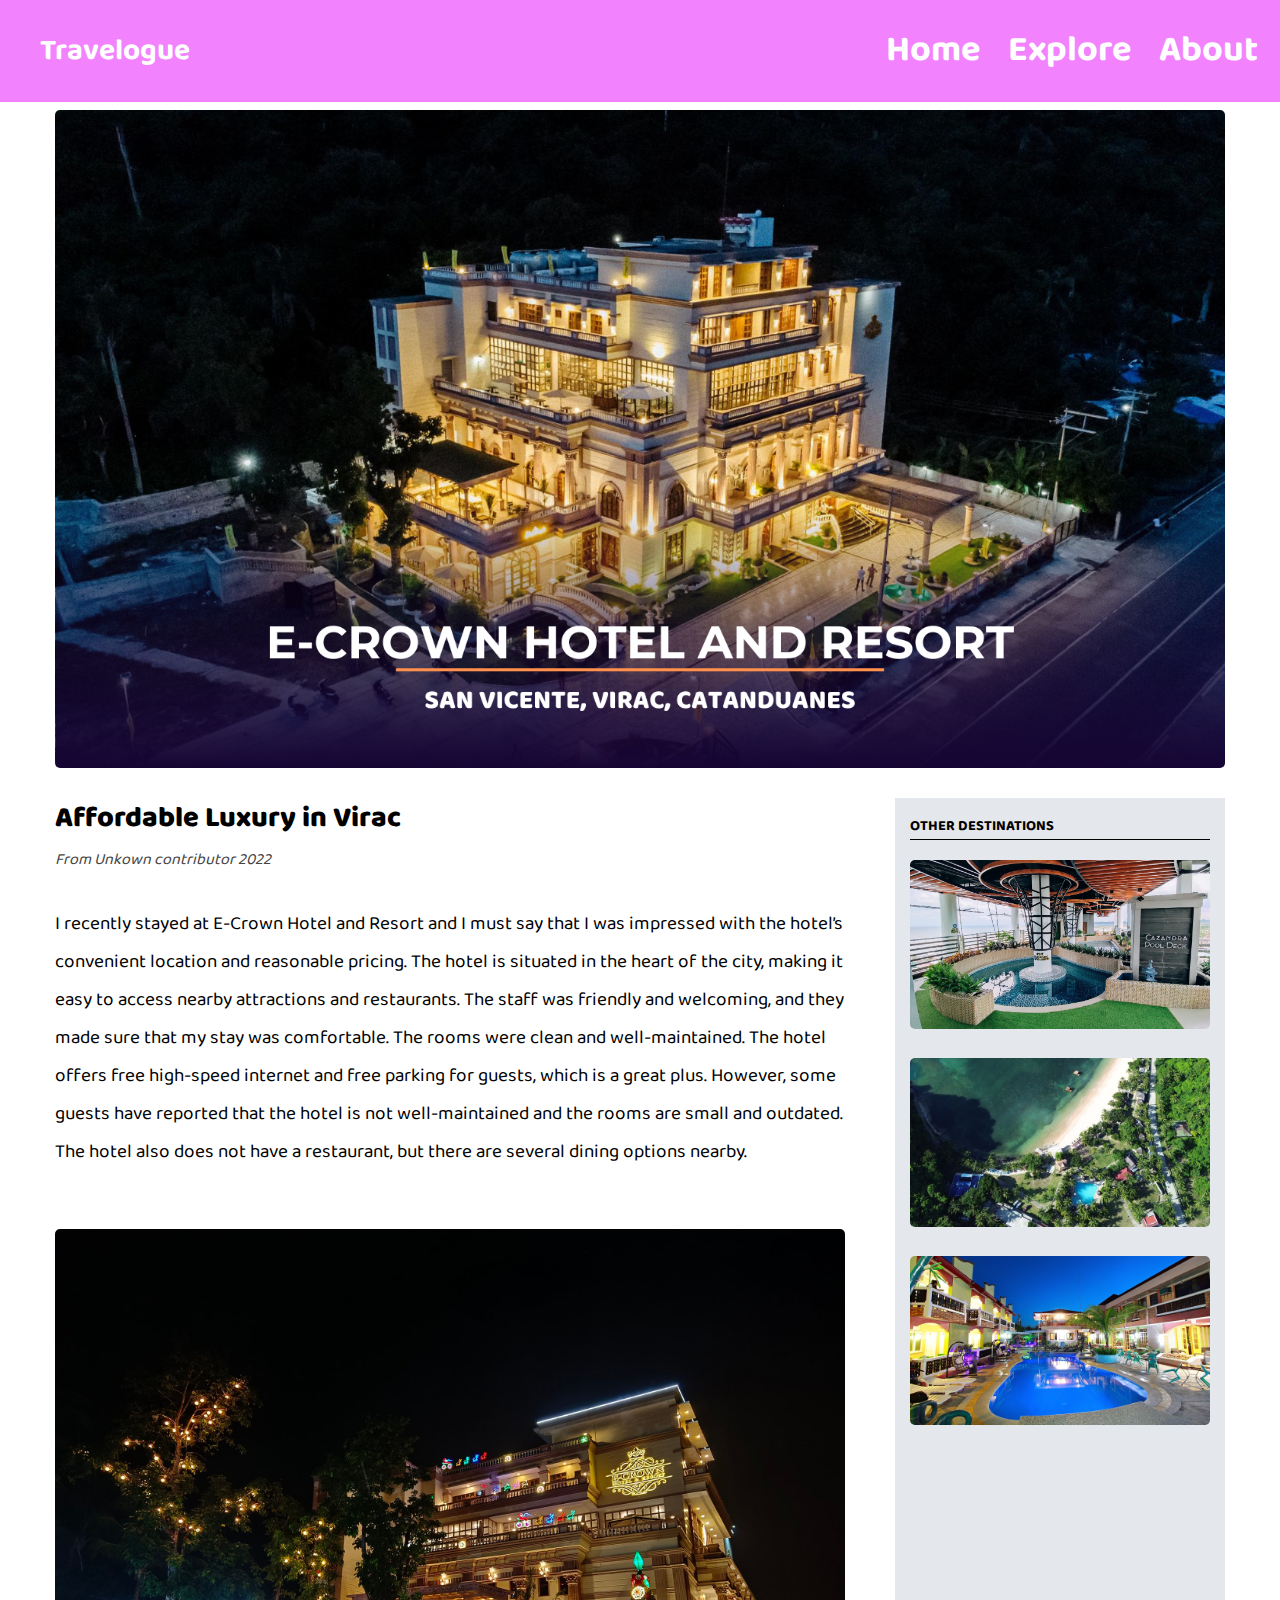
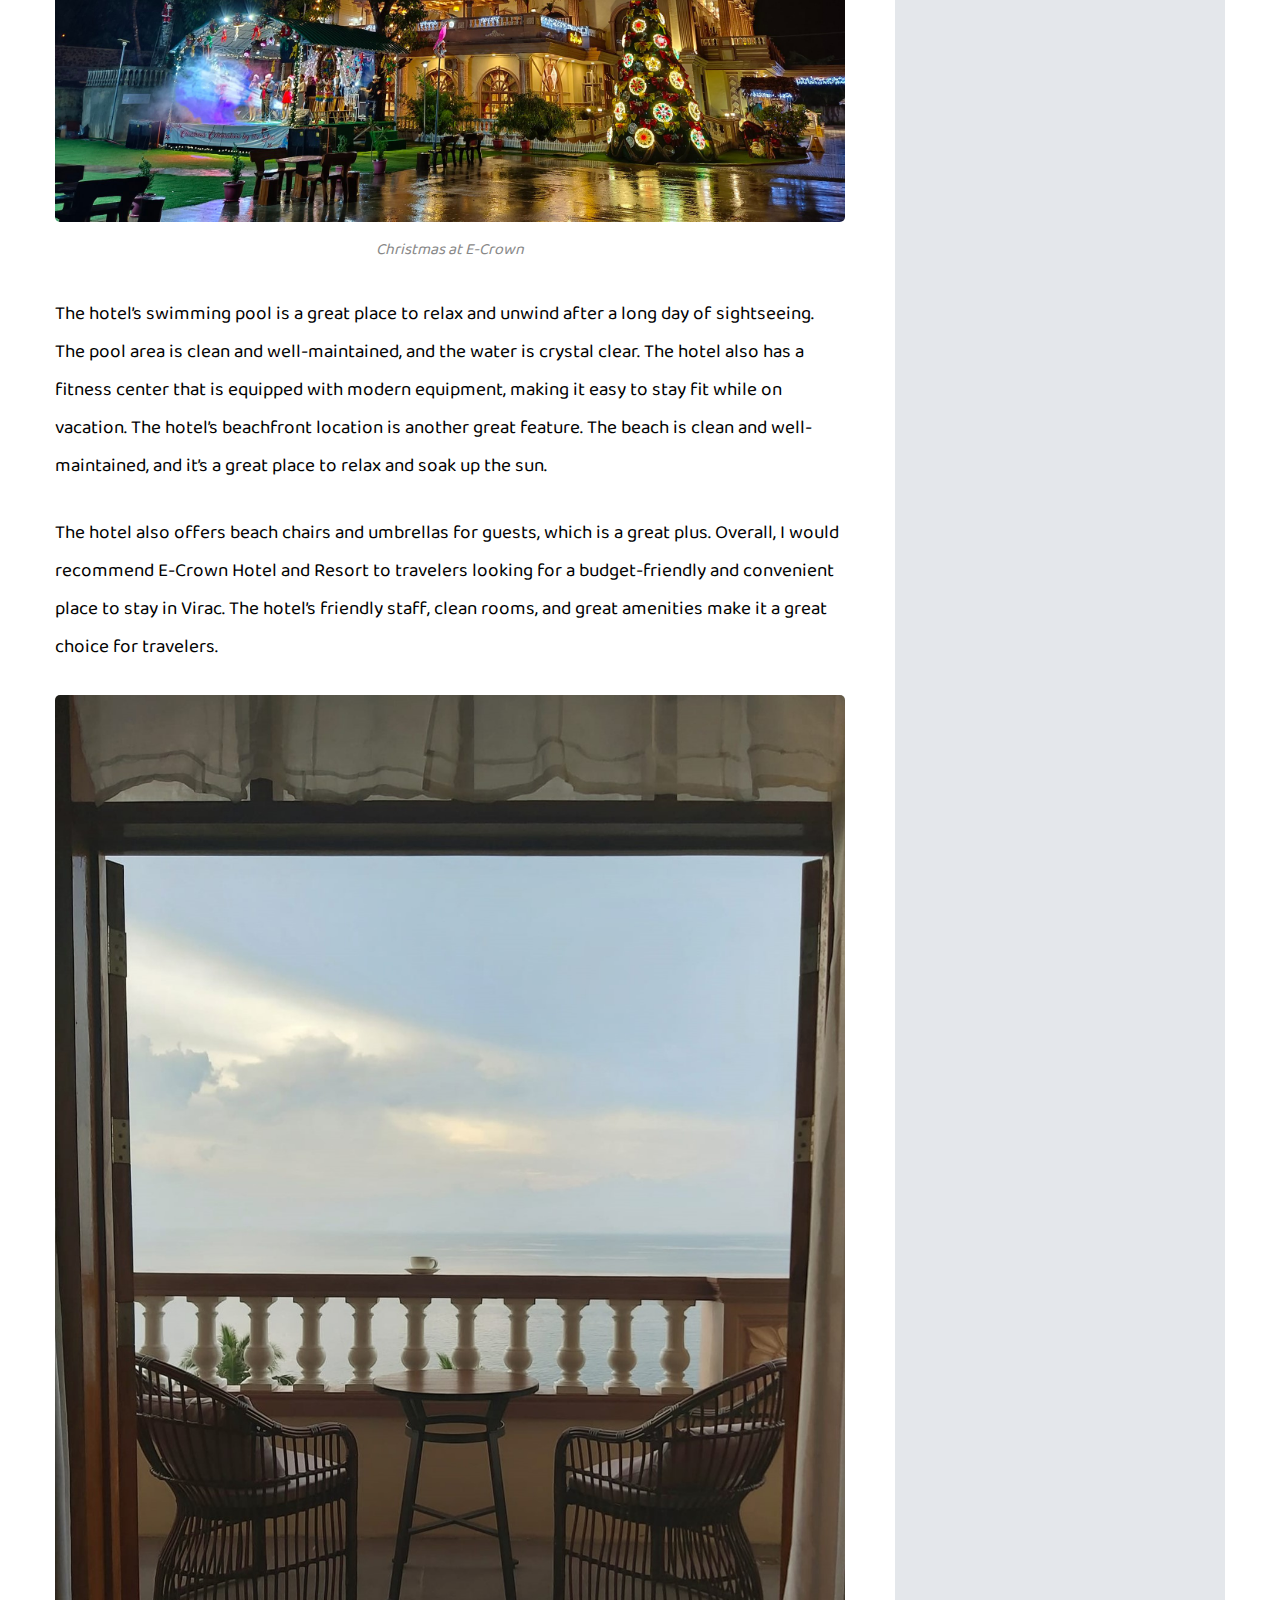
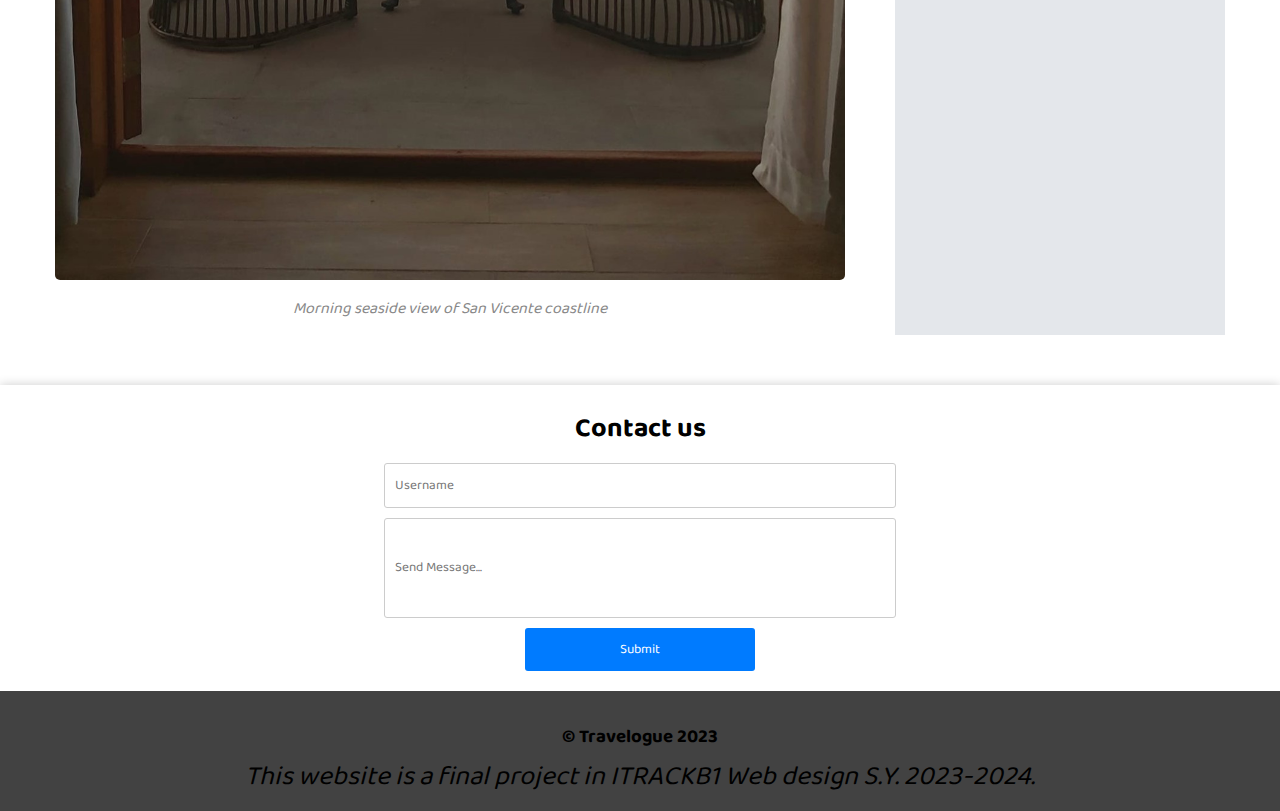
<file: blog/blogECrown.html>
<Doctype html>
    <html>
    <head>
        <meta name="viewport" content="with=device-width, initial-scale=1.0">
        <title>Travelogue</title>
        <link rel="stylesheet" href="blog_style.css"> 
        <link rel="preconnect" href="https://fonts.googleapis.com">
        <link rel="preconnect" href="https://fonts.gstatic.com" crossorigin>
        <link href="https://fonts.googleapis.com/css2?family=Baloo+Paaji+2:wght@400;600;800&display=swap" rel="stylesheet">
        <link rel="stylesheet" href="https://stackpath.bootstrapcdn.com/font-awesome/4.7.0/css/font-awesome.min.css">
</head>
    </head>
    <body>
        <section class="header">
            <nav>
                <a class="logo" href="../index.html#home"><b>Travelogue</b></a>    
                <div class="nav-links" id="navLinks">
                    <i class="fa fa-window-close" onclick="hideMenu()"></i>
                    <ul>
                        <li> <a href="../index.html"><h1>Home</h1></a> </li>
                        <li> <a href="../index.html#explore"><h1>Explore</h1></a> </li>
                        <li> <a href="../index.html#about"><h1>About</h1></a> </li>
                    </ul>
                </div>  
                <i class="fa fa-bars" onclick="showMenu()"></i>
            </nav>
        </section>

        <div class="contain">
            <img src="media/3.png">
        </div>
        
        <div class="container">
            <div class="sub-container" id="text-container">
                <h3><b>Affordable Luxury in Virac</b></h3>
                <i><p id="reference" style="
                    color: #444444; 
                    font-size: 16px" >From Unkown contributor 2022</p></i>
                <br>
                <p>I recently stayed at E-Crown Hotel and Resort and I must say that I was impressed with the hotel’s convenient location and reasonable pricing. The hotel is situated in the heart of the city, making it easy to access nearby attractions and restaurants. 
                    The staff was friendly and welcoming, and they made sure that my stay was comfortable.
                    The rooms were clean and well-maintained. The hotel offers free high-speed internet and free parking for guests, which is a great plus. 
                    However, some guests have reported that the hotel is not well-maintained and the rooms are small and outdated. The hotel also does not have a restaurant, but there are several dining options nearby.</p>
                <br>
                <br><img class="img" src="media/ecrownChristmasBlog.jpg">
                <p class="alt-text">Christmas at E-Crown</p>
                <br>
                <p>The hotel’s swimming pool is a great place to relax and unwind after a long day of sightseeing. 
                    The pool area is clean and well-maintained, and the water is crystal clear. The hotel also has a fitness center that is equipped with modern equipment, making it easy to stay fit while on vacation.
                    The hotel’s beachfront location is another great feature. The beach is clean and well-maintained, and it’s a great place to relax and soak up the sun.</p>
                <br>  
                <p>The hotel also offers beach chairs and umbrellas for guests, which is a great plus.
                    Overall, I would recommend E-Crown Hotel and Resort to travelers looking for a budget-friendly and convenient place to stay in Virac. The hotel’s friendly staff, clean rooms, and great amenities make it a great choice for travelers.</p>
                <br>
                <img class="img" src="media/ecrownMorningViewBlog.jpg">
                <p class="alt-text">Morning seaside view of San Vicente coastline</p>
            </div>
            <div class="sub-container" id="img-container">
                <h4>OTHER DESTINATIONS</h4>
                <div class="suggestions"></div>
                <a href="blogLuckyHotel.html" title= "Lucky Hotel and Restaurant" ><img class="img" src="media/luckyCard.jpg"></a>
                <br>
                <a href="blogTwinRock.html" title= "Twin Rock Beach Resort" ><img class="img" src="media/twinRockCard.jpg"></a>
                <br>
                <a href="blogKemjiResort.html" title= "Kemji Resort and Restaurant" ><img class="img" src="media/kemjiCard.jpg"></a>
              </div>
        </div>
    </section>

    <div class="login-container">
        <h2>Contact us</h2>
        <form class="login-form" action="#" method="post">
        <input type="text" name="username" placeholder="Username" required>
        <input id="message" type="text" name="message" placeholder="Send Message..." required>
        <input type="submit" value="Submit">
        </form>
        </div>
        

    <footer>
        <div class="bottom">
          <br>
          <h3>© Travelogue 2023</h3>
          <p>This website is a final project in ITRACKB1 Web design S.Y. 2023-2024.</p>
          <a href="https://www.facebook.com/alrickjelo.tugano.3" class="link" title= "Alrick Jelo T. Tugano"><i class="ti-facebook"></i></a>
        </div>
      </footer>

        <script>
            var navLinks = document.getElementById("navLinks");
        
            function showMenu(){
                navLinks.style.right = "0";
            }
            function hideMenu(){
                navLinks.style.right = "-200px";
            }
        </script>
    </body>
</html>
</file>
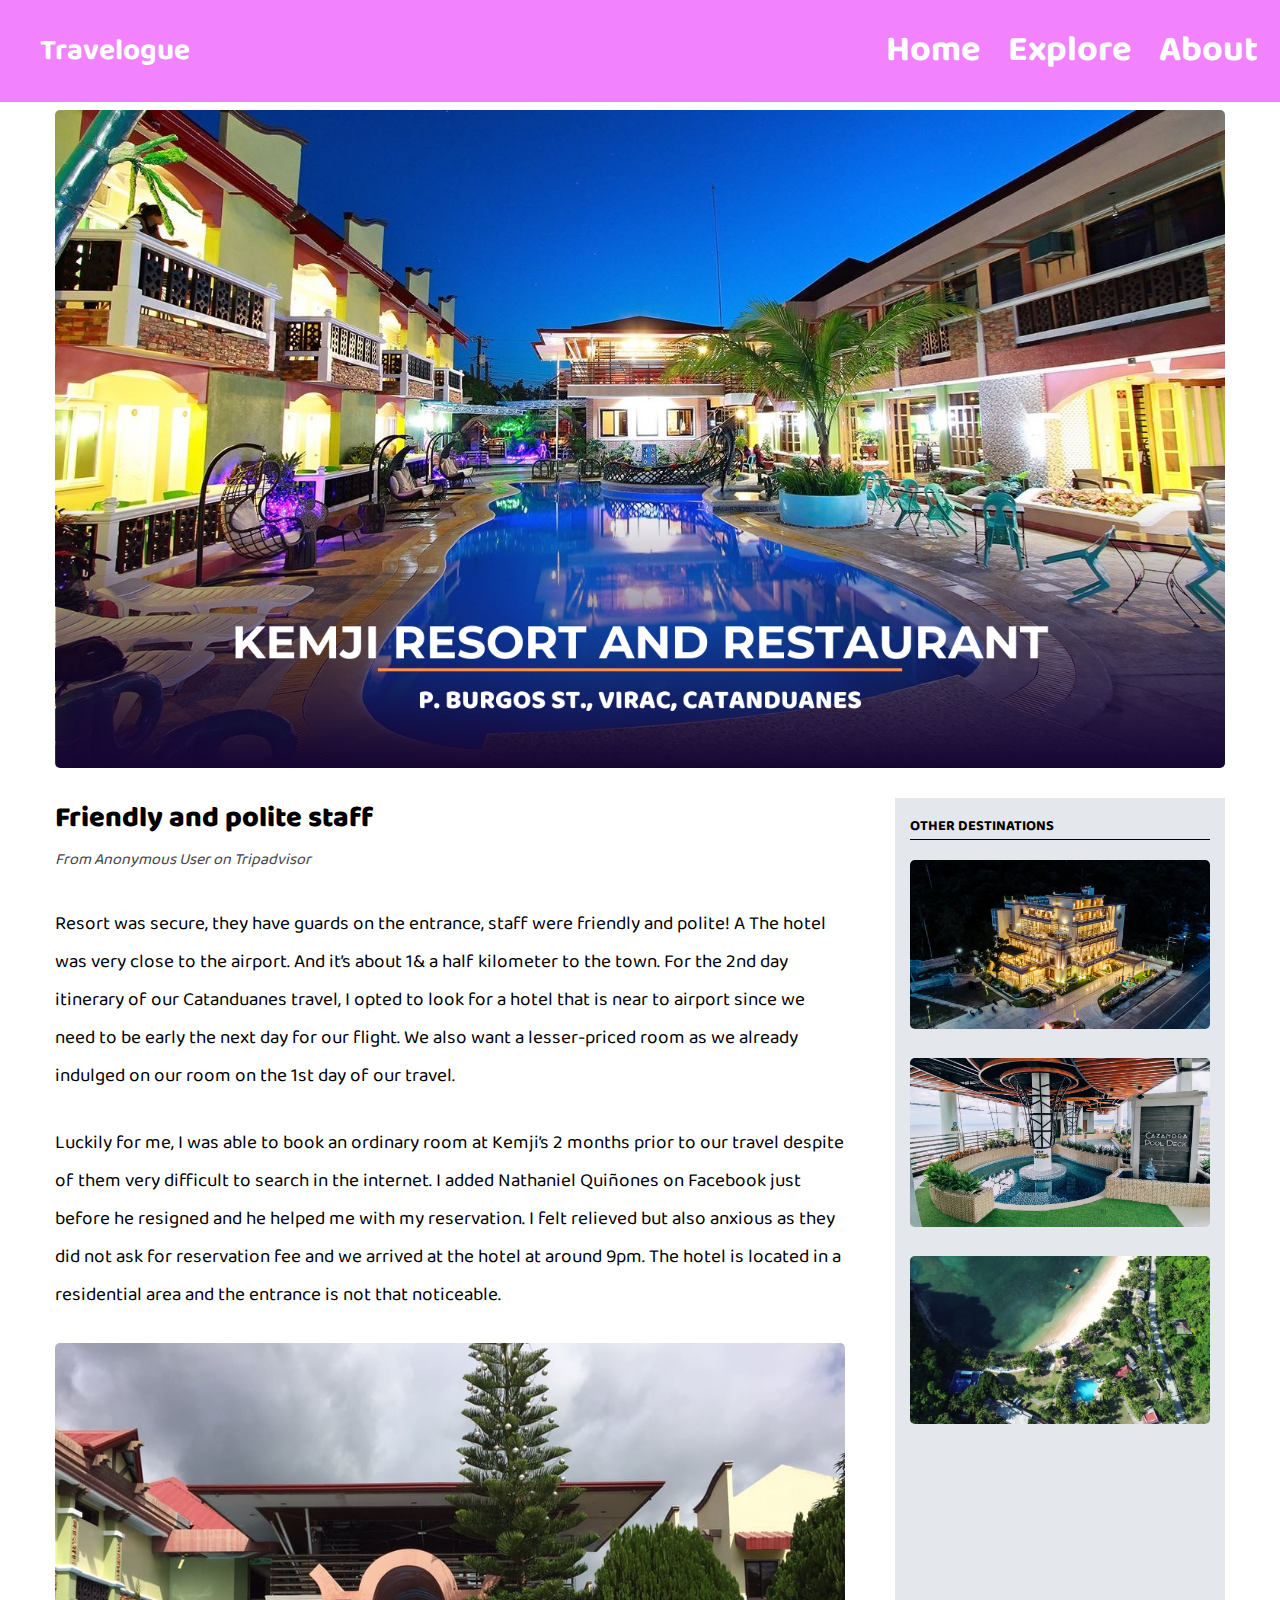
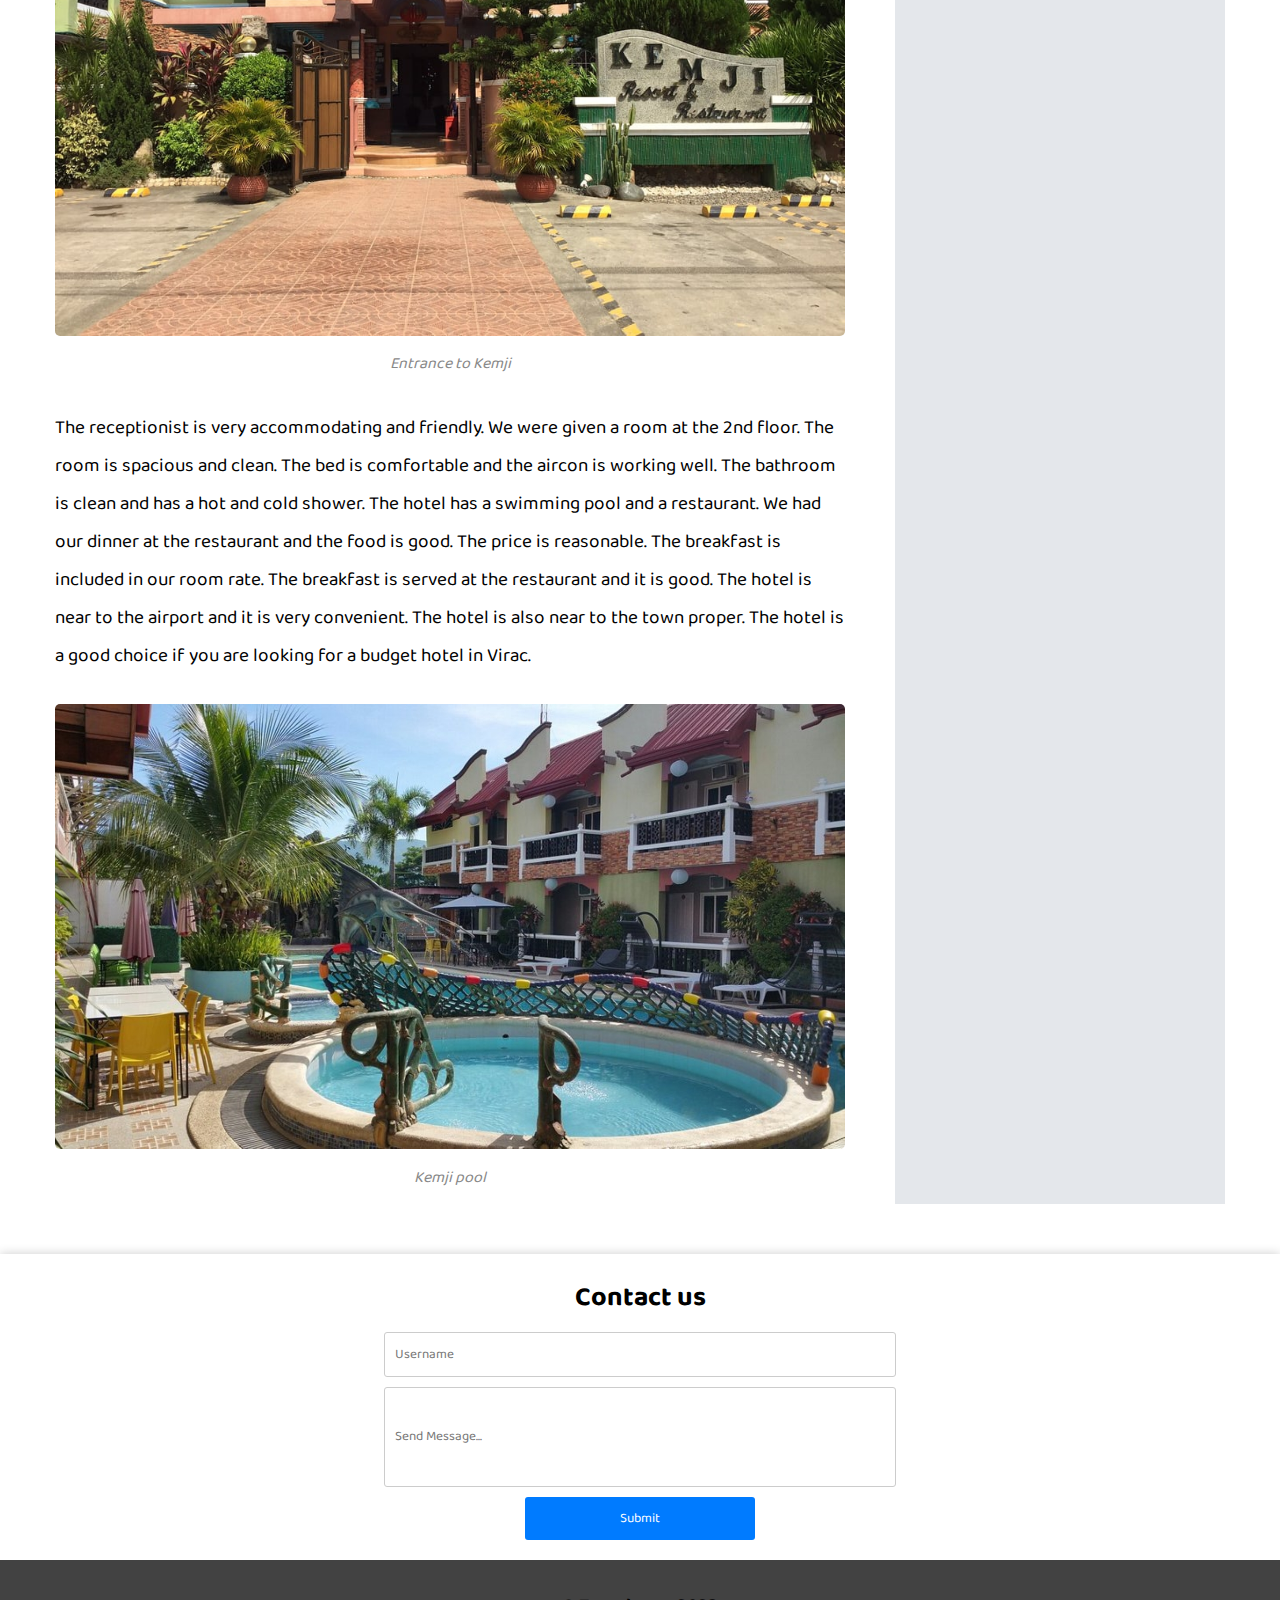
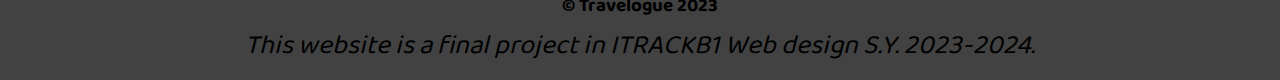
<file: blog/blogKemjiResort.html>
<Doctype html>
    <html>
    <head>
        <meta name="viewport" content="with=device-width, initial-scale=1.0">
        <title>Travelogue</title>
        <link rel="stylesheet" href="blog_style.css"> 
        <link rel="preconnect" href="https://fonts.googleapis.com">
        <link rel="preconnect" href="https://fonts.gstatic.com" crossorigin>
        <link href="https://fonts.googleapis.com/css2?family=Baloo+Paaji+2:wght@400;600;800&display=swap" rel="stylesheet">
        <link rel="stylesheet" href="https://stackpath.bootstrapcdn.com/font-awesome/4.7.0/css/font-awesome.min.css">
</head>
    </head>
    <body>
        <section class="header">
            <nav>
                <a class="logo" href="../index.html#home"><b>Travelogue</b></a>    
                <div class="nav-links" id="navLinks">
                    <i class="fa fa-window-close" onclick="hideMenu()"></i>
                    <ul>
                        <li> <a href="../index.html"><h1>Home</h1></a> </li>
                        <li> <a href="../index.html#explore"><h1>Explore</h1></a> </li>
                        <li> <a href="../index.html#about"><h1>About</h1></a> </li>
                    </ul>
                </div>  
                <i class="fa fa-bars" onclick="showMenu()"></i>
            </nav>
        </section>

        <div class="contain">
            <img src="media/2.png">
        </div>
        
        <div class="container">
            <div class="sub-container" id="text-container">
                <h3><b>Friendly and polite staff</b></h3>
                <i><p id="reference" style="
                    color: #444444; 
                    font-size: 16px" >From Anonymous User on Tripadvisor</p></i>
                <br>
                <p>Resort was secure, they have guards on the entrance, staff were friendly and polite! A
                The hotel was very close to the airport. And it’s about 1& a half kilometer to the town.
                For the 2nd day itinerary of our Catanduanes travel, 
                I opted to look for a hotel that is near to airport since we need to be early the next day for our flight. 
                We also want a lesser-priced room as we already indulged on our room on the 1st day of our travel.</p>
                

                <br><p>Luckily for me, I was able to book an ordinary room at Kemji’s 2 months prior to our travel despite of them very difficult to search in the internet. 
                I added Nathaniel Quiñones on Facebook just before he resigned and he helped me with my reservation. 
                I felt relieved but also anxious as they did not ask for reservation fee and we arrived at the hotel at around 9pm. 
                The hotel is located in a residential area and the entrance is not that noticeable.</p>
                <br><img class="img" src="media/kemjiResortEntranceBlog.jpg">
                <p class="alt-text">Entrance to Kemji</p>
        
                <br><p>The receptionist is very accommodating and friendly. We were given a room at the 2nd floor. The room is spacious and clean. 
                The bed is comfortable and the aircon is working well. The bathroom is clean and has a hot and cold shower. 
                The hotel has a swimming pool and a restaurant. We had our dinner at the restaurant and the food is good. The price is reasonable. 
                The breakfast is included in our room rate. The breakfast is served at the restaurant and it is good. The hotel is near to the airport and it is very convenient. 
                The hotel is also near to the town proper. The hotel is a good choice if you are looking for a budget hotel in Virac.</p>
                <br>
                <img class="img" src="media\kemjiPoolBlog.jpg">
                <p class="alt-text">Kemji pool</p>
            </div>
            <div class="sub-container" id="img-container">
                <h4>OTHER DESTINATIONS</h4>
                <div class="suggestions"></div>
                <a href="blogECrown.html" title= "E-Crown Hotel and Resort" ><img class="img" src="media/ecrownCard.jpg"></a>
                <br>
                <a href="blogLuckyHotel.html" title= "Lucky Hotel and Restaurant" ><img class="img" src="media/luckyCard.jpg"></a>
                <br>
                <a href="blogTwinRock.html" title= "Twin Rock Beach Resort" ><img class="img" src="media/twinRockCard.jpg"></a>
                <br>
              </div>
        </div>
    </section>

    <div class="login-container">
        <h2>Contact us</h2>
        <form class="login-form" action="#" method="post">
        <input type="text" name="username" placeholder="Username" required>
        <input id="message" type="text" name="message" placeholder="Send Message..." required>
        <input type="submit" value="Submit">
        </form>
        </div>
        

    <footer>
        <div class="bottom">
          <br>
          <h3>© Travelogue 2023</h3>
          <p>This website is a final project in ITRACKB1 Web design S.Y. 2023-2024.</p>
        </div>
      </footer>

        <script>
            var navLinks = document.getElementById("navLinks");
        
            function showMenu(){
                navLinks.style.right = "0";
            }
            function hideMenu(){
                navLinks.style.right = "-200px";
            }
        </script>
    </body>
</html>
</file>
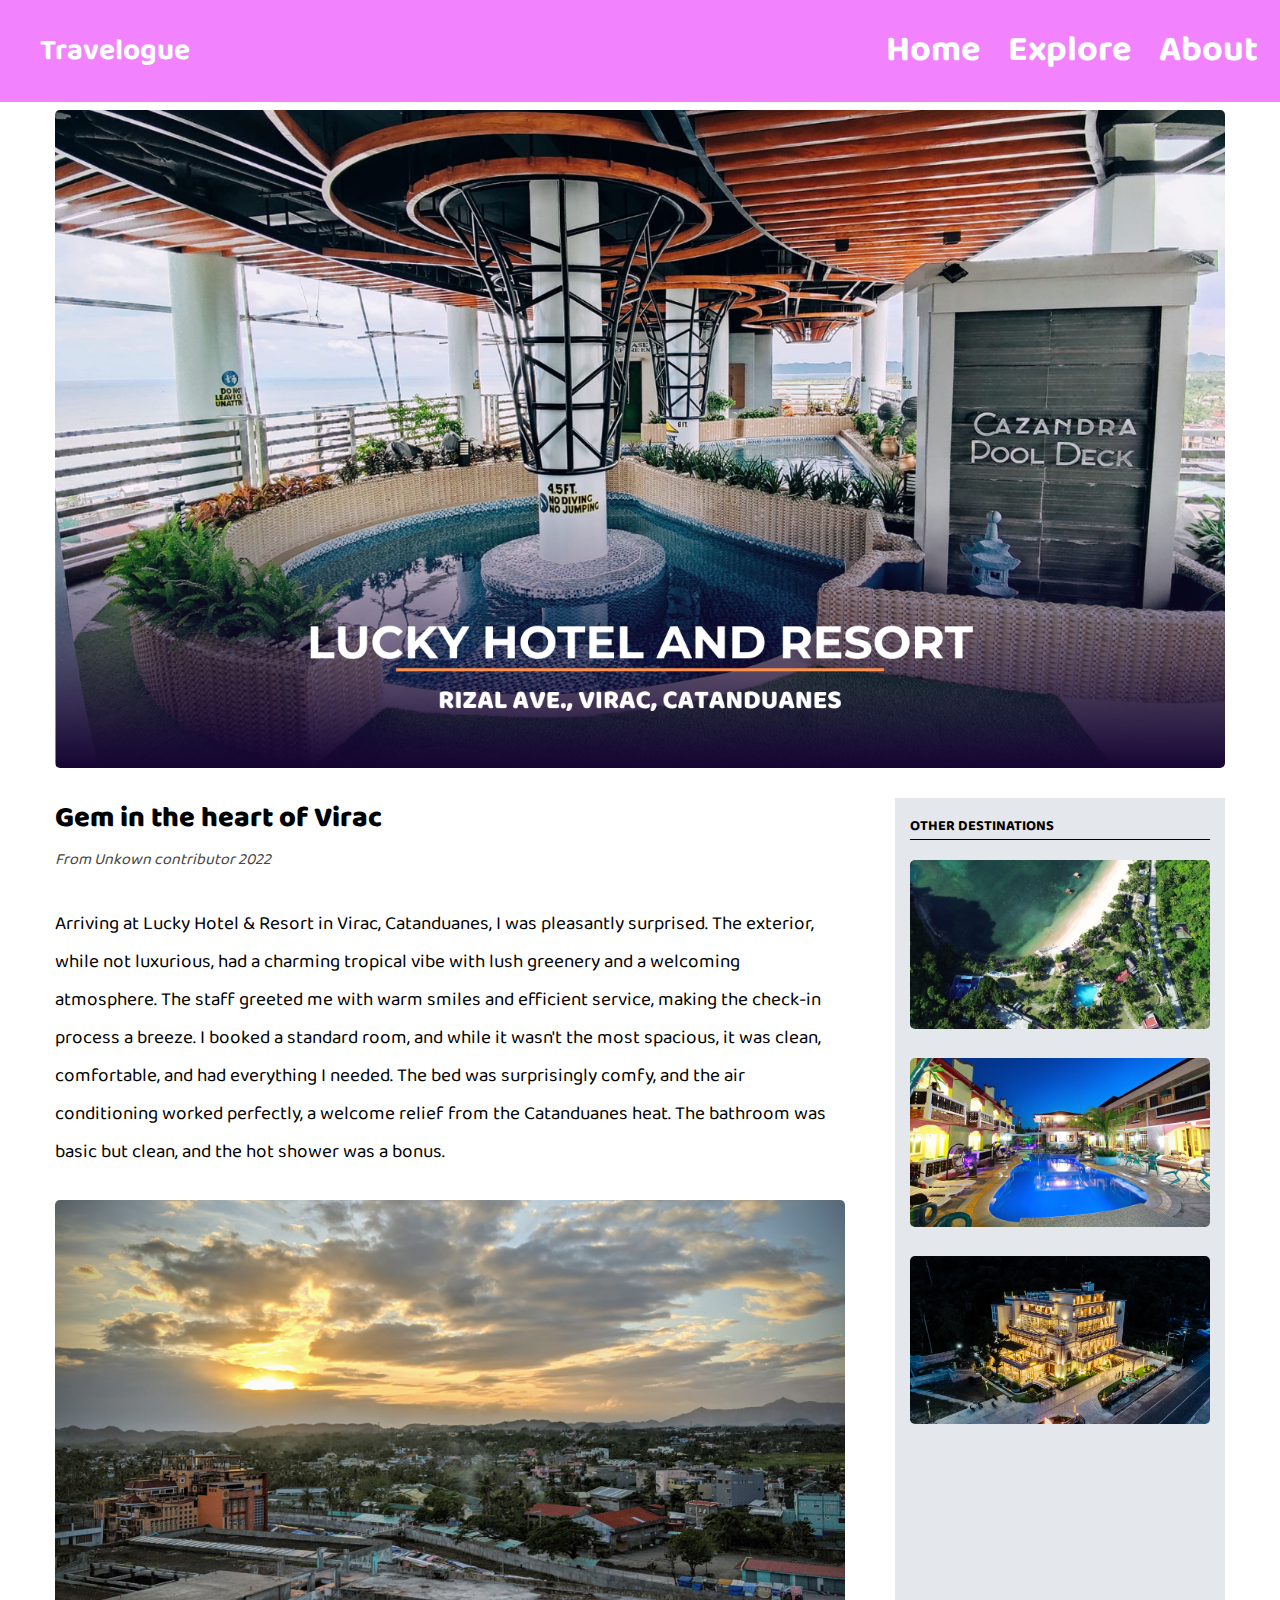
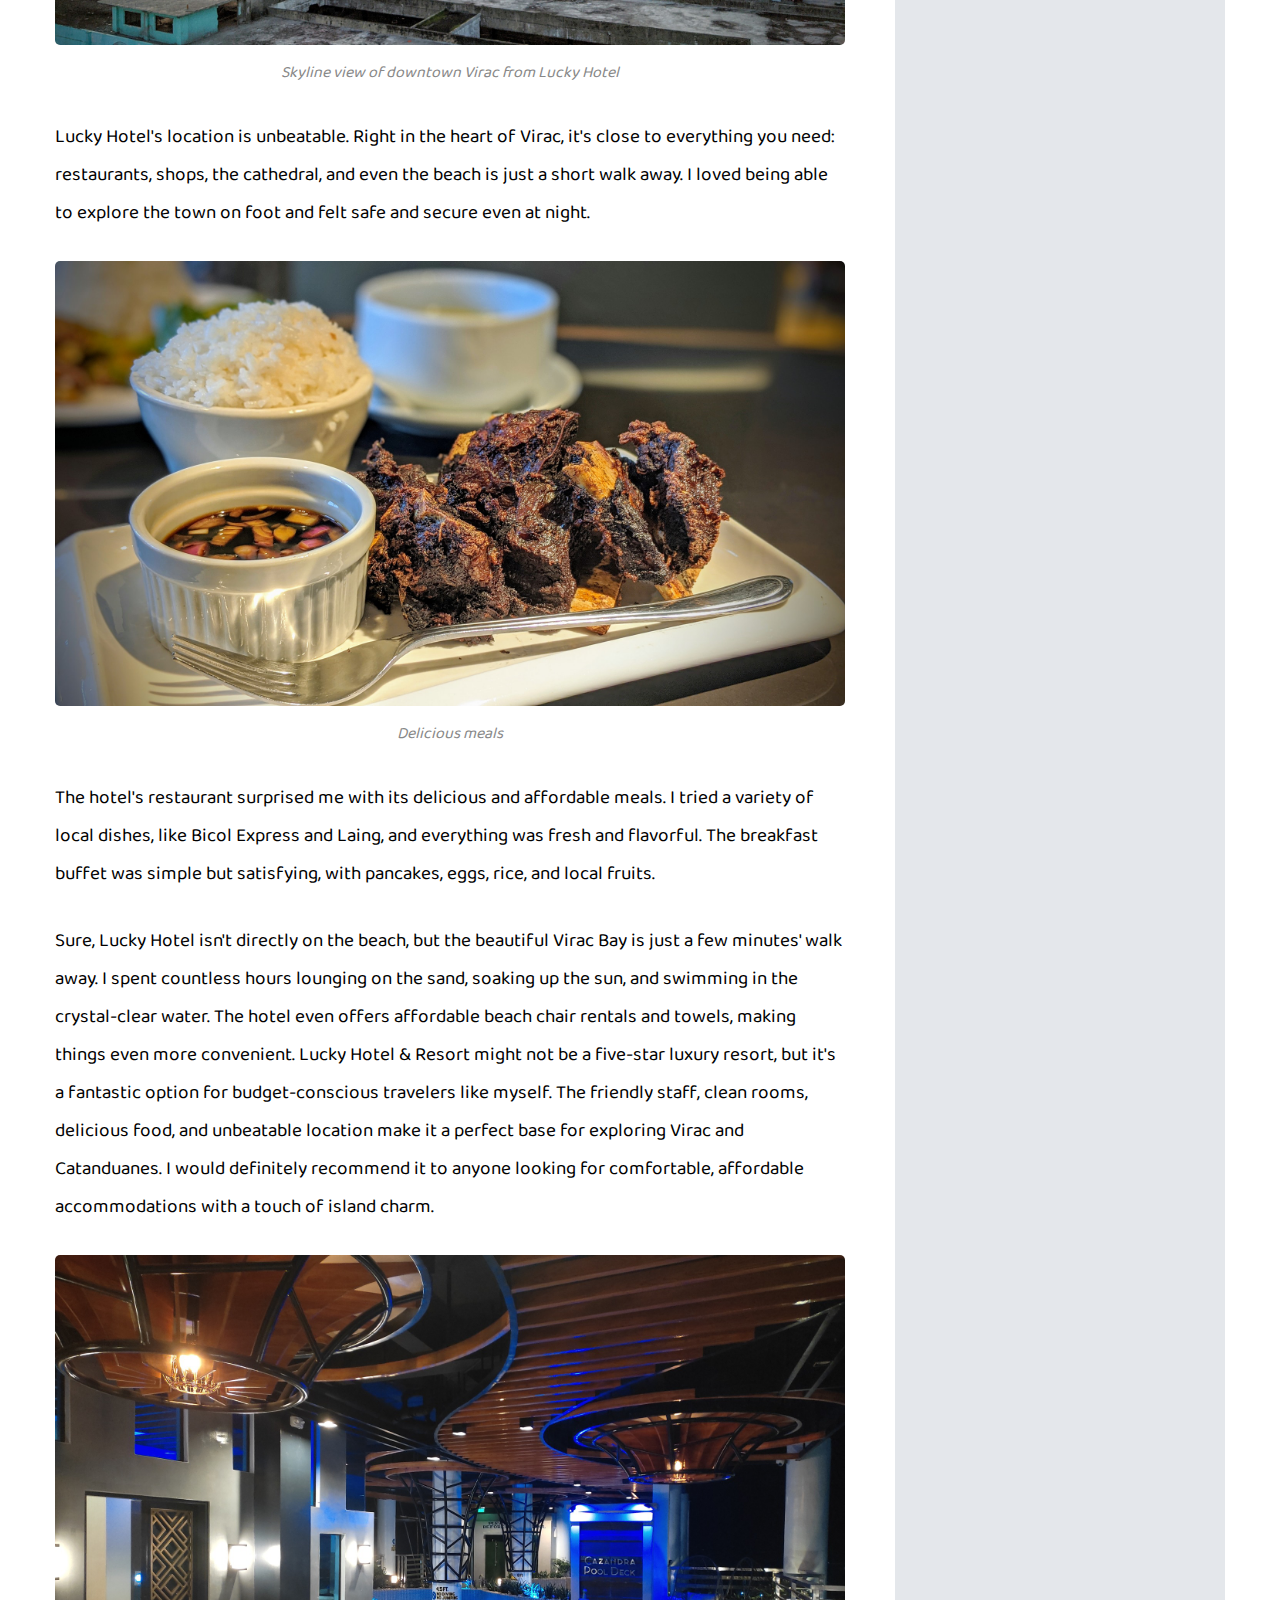
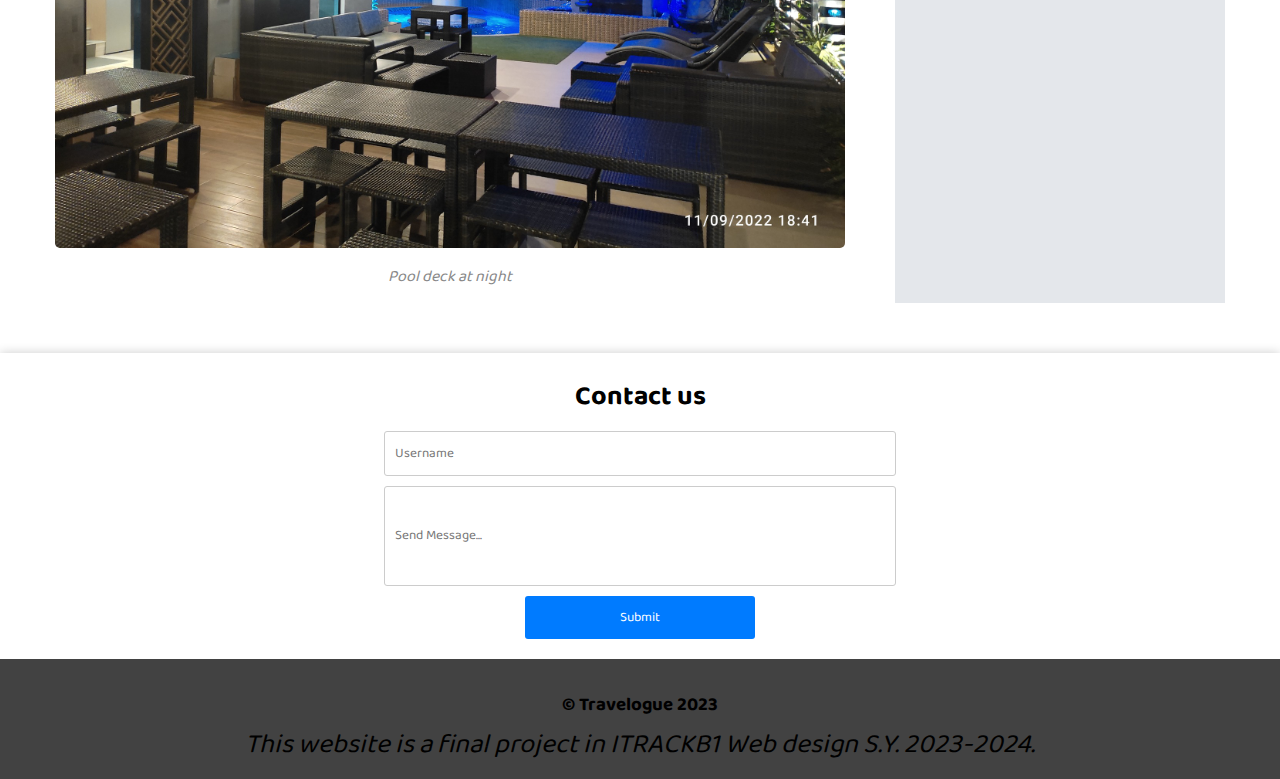
<file: blog/blogLuckyHotel.html>
<Doctype html>
    <html>
    <head>
        <meta name="viewport" content="with=device-width, initial-scale=1.0">
        <title>Travelogue</title>
        <link rel="stylesheet" href="blog_style.css"> 
        <link rel="preconnect" href="https://fonts.googleapis.com">
        <link rel="preconnect" href="https://fonts.gstatic.com" crossorigin>
        <link href="https://fonts.googleapis.com/css2?family=Baloo+Paaji+2:wght@400;600;800&display=swap" rel="stylesheet">
        <link rel="stylesheet" href="https://stackpath.bootstrapcdn.com/font-awesome/4.7.0/css/font-awesome.min.css">
</head>
    </head>
    <body>
        <section class="header">
            <nav>
                <a class="logo" href="../index.html#home"><b>Travelogue</b></a>    
                <div class="nav-links" id="navLinks">
                    <i class="fa fa-window-close" onclick="hideMenu()"></i>
                    <ul>
                        <li> <a href="../index.html"><h1>Home</h1></a> </li>
                        <li> <a href="../index.html#explore"><h1>Explore</h1></a> </li>
                        <li> <a href="../index.html#about"><h1>About</h1></a> </li>
                    </ul>
                </div>  
                <i class="fa fa-bars" onclick="showMenu()"></i>
            </nav>
        </section>

        <div class="contain">
            <img src="media/4.png">
        </div>
        
        <div class="container">
            <div class="sub-container" id="text-container">
                <h3><b>Gem in the heart of Virac</b></h3>
                <i><p id="reference" style="
                    color: #444444; 
                    font-size: 16px" >From Unkown contributor 2022</p></i>
                <br>
                <p>Arriving at Lucky Hotel & Resort in Virac, Catanduanes, I was pleasantly surprised. The exterior, while not luxurious, had a charming tropical vibe with lush greenery and a welcoming atmosphere.
                    The staff greeted me with warm smiles and efficient service, making the check-in process a breeze.
                    I booked a standard room, and while it wasn't the most spacious, it was clean, comfortable, and had everything I needed. 
                    The bed was surprisingly comfy, and the air conditioning worked perfectly, a welcome relief from the Catanduanes heat. The bathroom was basic but clean, and the hot shower was a bonus.</p>
                    
                    <br><img class="img" src="media/luckySkyline.jpg">
                    <p class="alt-text">Skyline view of downtown Virac from Lucky Hotel</p><br>
                    <p>Lucky Hotel's location is unbeatable. Right in the heart of Virac, it's close to everything you need: restaurants, shops, the cathedral, and even the beach is just a short walk away. 
                    I loved being able to explore the town on foot and felt safe and secure even at night.</p>
                
                <br>
                <img class="img" src="media/luckyFoodBlog.jpg">
                <p class="alt-text">Delicious meals</p><br>
                <p>The hotel's restaurant surprised me with its delicious and affordable meals. I tried a variety of local dishes, like Bicol Express and Laing, and everything was fresh and flavorful.
                    The breakfast buffet was simple but satisfying, with pancakes, eggs, rice, and local fruits.</p>
                <br>
                <p>Sure, Lucky Hotel isn't directly on the beach, but the beautiful Virac Bay is just a few minutes' walk away. 
                    I spent countless hours lounging on the sand, soaking up the sun, and swimming in the crystal-clear water. 
                    The hotel even offers affordable beach chair rentals and towels, making things even more convenient.
                
                    Lucky Hotel & Resort might not be a five-star luxury resort, but it's a fantastic option for budget-conscious travelers like myself. 
                    The friendly staff, clean rooms, delicious food, and unbeatable location make it a perfect base for exploring Virac and Catanduanes. 
                    I would definitely recommend it to anyone looking for comfortable, affordable accommodations with a touch of island charm.</p>
                <br><img class="img" src="media/luckyNightBlog.jpg">
                <p class="alt-text">Pool deck at night</p>
            </div>
            <div class="sub-container" id="img-container">
                <h4>OTHER DESTINATIONS</h4>
                <div class="suggestions"></div>
                <a href="blogTwinRock.html" title= "Twin Rock Beach Resort" ><img class="img" src="media/twinRockCard.jpg"></a>
                <br>
                <a href="blogKemjiResort.html" title= "Kemji Resort and Restaurant" ><img class="img" src="media/kemjiCard.jpg"></a>
                <br>
                <a href="blogECrown.html" title= "E-Crown Hotel and Resort" ><img class="img" src="media/ecrownCard.jpg"></a>
              </div>
        </div>
    </section>

    <div class="login-container">
        <h2>Contact us</h2>
        <form class="login-form" action="#" method="post">
        <input type="text" name="username" placeholder="Username" required>
        <input id="message" type="text" name="message" placeholder="Send Message..." required>
        <input type="submit" value="Submit">
        </form>
        </div>
        

    <footer>
        <div class="bottom">
          <br>
          <h3>© Travelogue 2023</h3>
          <p>This website is a final project in ITRACKB1 Web design S.Y. 2023-2024.</p>
        </div>
      </footer>

        <script>
            var navLinks = document.getElementById("navLinks");
        
            function showMenu(){
                navLinks.style.right = "0";
            }
            function hideMenu(){
                navLinks.style.right = "-200px";
            }
        </script>
    </body>
</html>
</file>
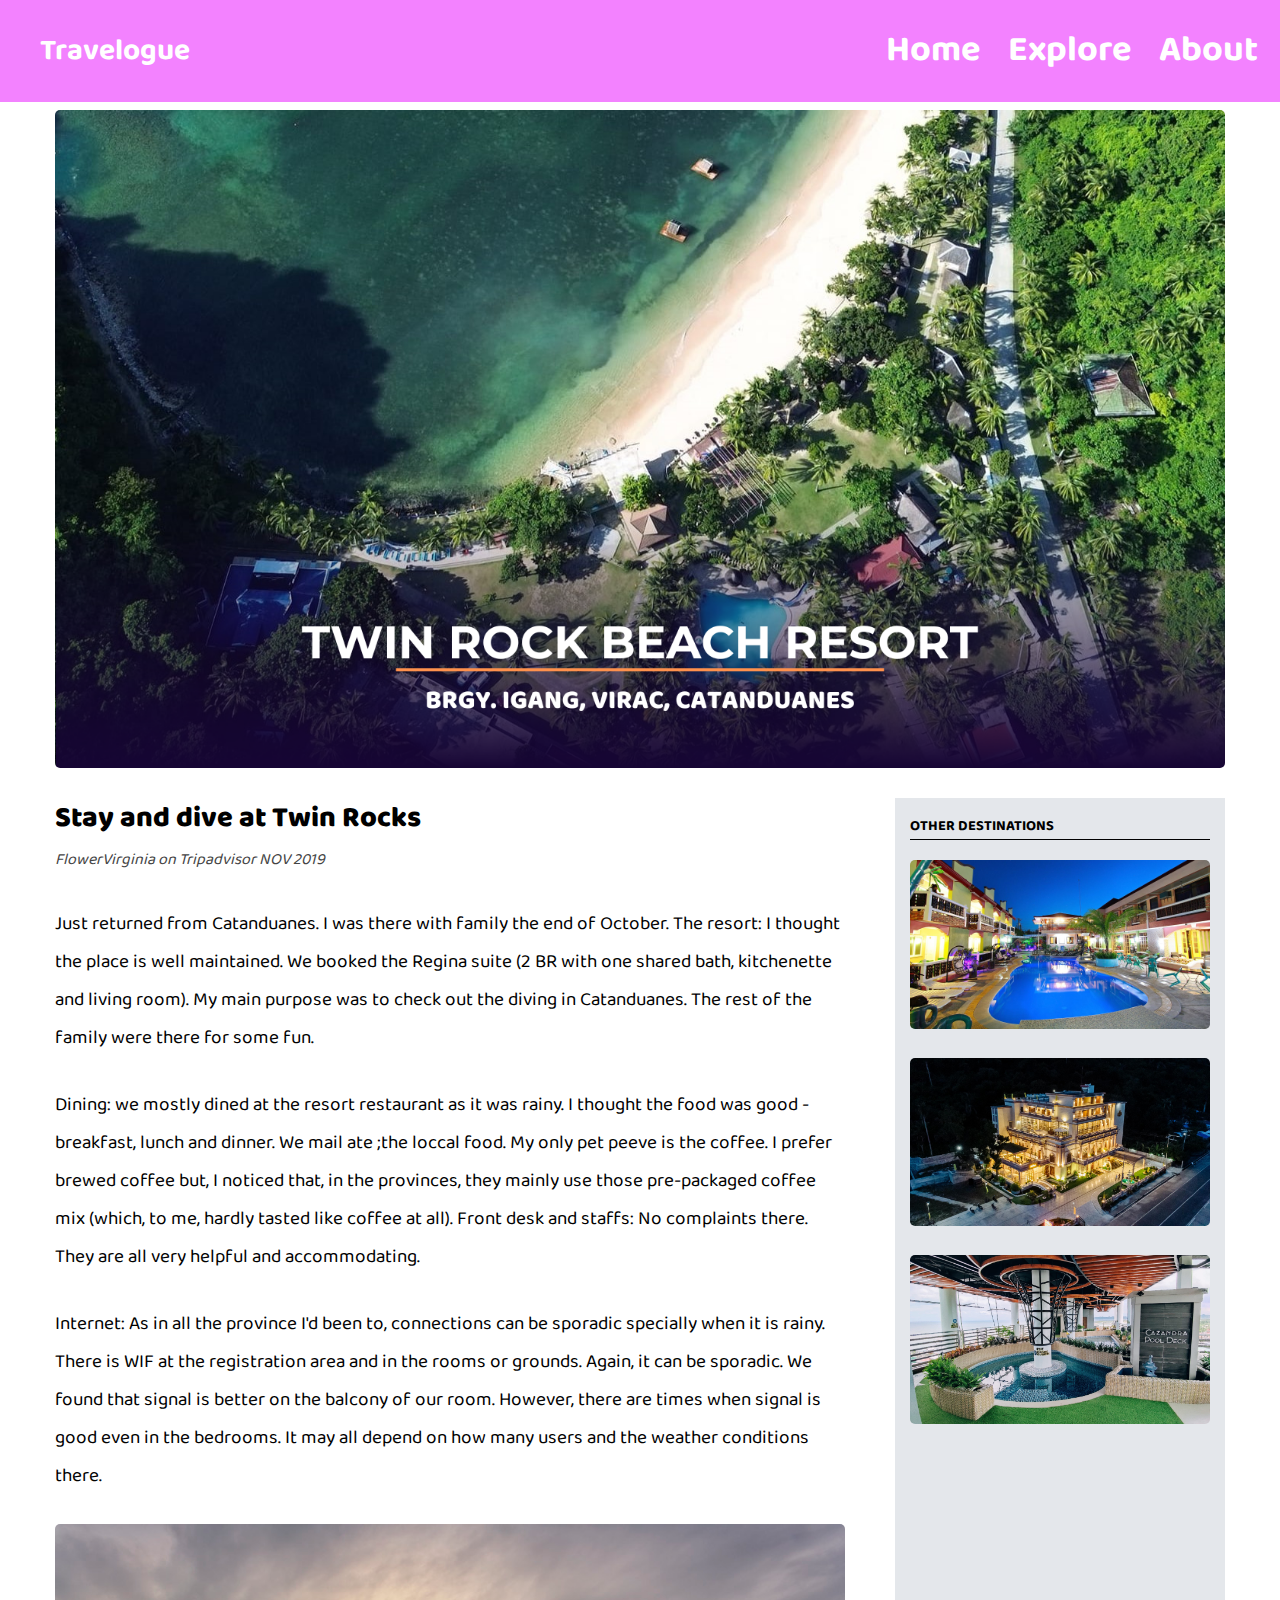
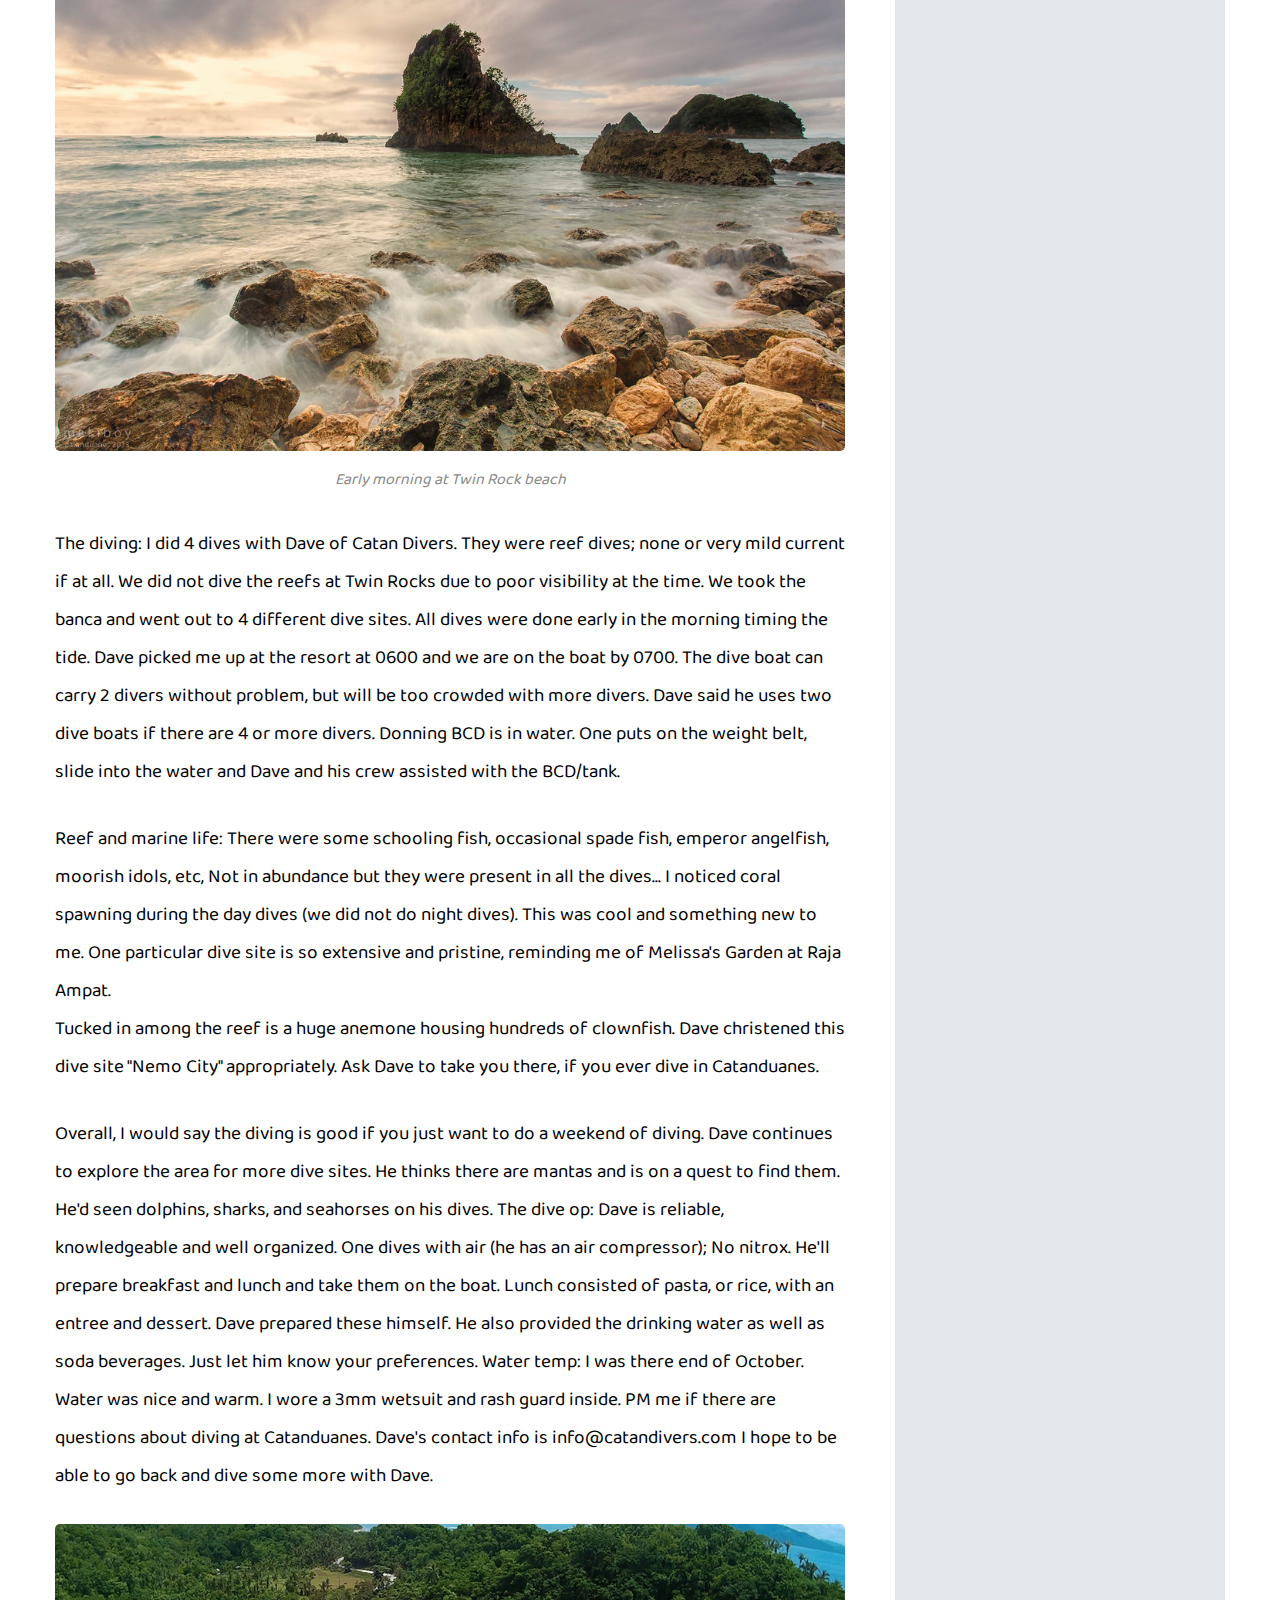
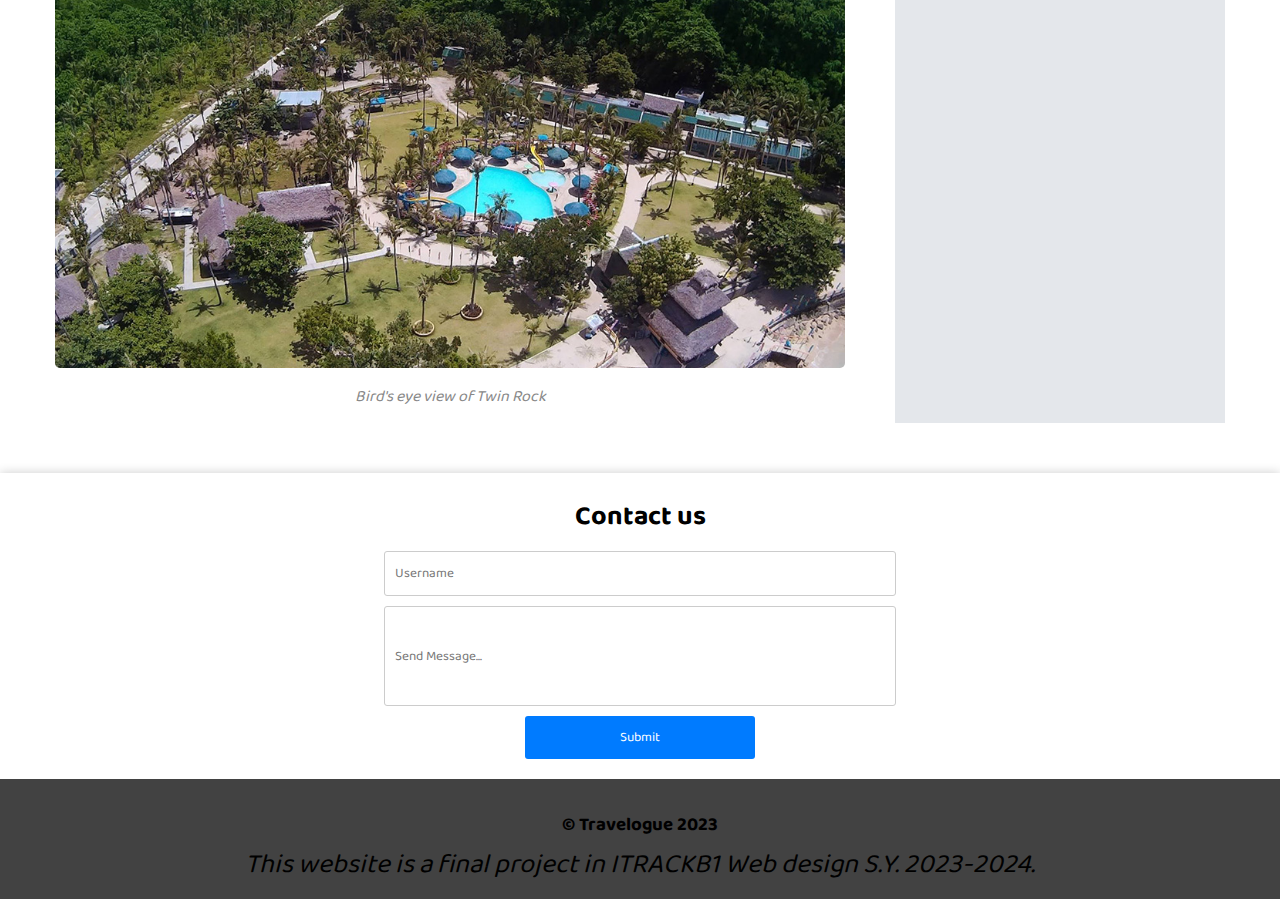
<file: blog/blogTwinRock.html>
<Doctype html>
    <html>
    <head>
        <meta name="viewport" content="with=device-width, initial-scale=1.0">
        <title>Travelogue</title>
        <link rel="stylesheet" href="blog_style.css"> 
        <link rel="preconnect" href="https://fonts.googleapis.com">
        <link rel="preconnect" href="https://fonts.gstatic.com" crossorigin>
        <link href="https://fonts.googleapis.com/css2?family=Baloo+Paaji+2:wght@400;600;800&display=swap" rel="stylesheet">
        <link rel="stylesheet" href="https://stackpath.bootstrapcdn.com/font-awesome/4.7.0/css/font-awesome.min.css">
</head>
    </head>
    <body>
        <section class="header">
            <nav>
                <a class="logo" href="../index.html#home"><b>Travelogue</b></a>    
                <div class="nav-links" id="navLinks">
                    <i class="fa fa-window-close" onclick="hideMenu()"></i>
                    <ul>
                        <li> <a href="../index.html"><h1>Home</h1></a> </li>
                        <li> <a href="../index.html#explore"><h1>Explore</h1></a> </li>
                        <li> <a href="../index.html#about"><h1>About</h1></a> </li>
                    </ul>
                </div>  
                <i class="fa fa-bars" onclick="showMenu()"></i>
            </nav>
        </section>

        <div class="contain">
            <img src="media/1.png">
        </div>
        
        <div class="container">
            <div class="sub-container" id="text-container">
                <h3><b>Stay and dive at Twin Rocks</b></h3>
                <i><p id="reference" style="
                    color: #444444; 
                    font-size: 16px" >FlowerVirginia on Tripadvisor NOV 2019</p></i>
                <br>
                <p>Just returned from Catanduanes. I was there with family the end of October.

The resort: I thought the place is well maintained. We booked the Regina suite (2 BR with one shared bath, kitchenette and living room). My main purpose was to check out the diving in Catanduanes. The rest of the family were there for some fun.</p>

<br><p>Dining: we mostly dined at the resort restaurant as it was rainy. I thought the food was good -breakfast, lunch and dinner. We mail ate ;the loccal food. My only pet peeve is the coffee. I prefer brewed coffee but, I noticed that, in the provinces, they mainly use those pre-packaged coffee mix (which, to me, hardly tasted like coffee at all).

Front desk and staffs: No complaints there. They are all very helpful and accommodating.</p>

<br><p>Internet: As in all the province I'd been to, connections can be sporadic specially when it is rainy. There is WIF at the registration area and in the rooms or grounds. Again, it can be sporadic. We found that signal is better on the balcony of our room. However, there are times when signal is good even in the bedrooms. It may all depend on how many users and the weather conditions there.</p>

<br><img class="img" src="media/TwinRockBeachBlog.jpg">
<p class="alt-text">Early morning at Twin Rock beach </p>

<br><p>The diving: I did 4 dives with Dave of Catan Divers. They were reef dives; none or very mild current if at all.

We did not dive the reefs at Twin Rocks due to poor visibility at the time. 

We took the banca and went out to 4 different dive sites. All dives were done early in the morning timing the tide. Dave picked me up at the resort at 0600 and we are on the boat by 0700. The dive boat can carry 2 divers without problem, but will be too crowded with more divers. Dave said he uses two dive boats if there are 4 or more divers. Donning BCD is in water. 

One puts on the weight belt, slide into the water and Dave and his crew assisted with the BCD/tank.</p>

<br><p>Reef and marine life: There were some schooling fish, occasional spade fish, emperor angelfish, moorish idols, etc, Not in abundance but they were present in all the dives... I noticed coral spawning during the day dives (we did not do night dives). This was cool and something new to me. One particular dive site is so extensive and pristine, reminding me of Melissa's Garden at Raja Ampat.</p>

<p>Tucked in among the reef is a huge anemone housing hundreds of clownfish. Dave christened this dive site "Nemo City" appropriately. Ask Dave to take you there, if you ever dive in Catanduanes.</p>
    
<br><p>Overall, I would say the diving is good if you just want to do a weekend of diving. Dave continues to explore the area for more dive sites. He thinks there are mantas and is on a quest to find them. He'd seen dolphins, sharks, and seahorses on his dives.

The dive op: Dave is reliable, knowledgeable and well organized. One dives with air (he has an air compressor); No nitrox. He'll prepare breakfast and lunch and take them on the boat. Lunch consisted of pasta, or rice, with an entree and dessert. Dave prepared these himself. He also provided the drinking water as well as soda beverages. Just let him know your preferences.

Water temp: I was there end of October. Water was nice and warm. I wore a 3mm wetsuit and rash guard inside.

PM me if there are questions about diving at Catanduanes. Dave's contact info is info@catandivers.com

I hope to be able to go back and dive some more with Dave.
                </p><br>
                <img class="img" src="media/TwinRockBlog.jpg">
                <p class="alt-text">Bird's eye view of Twin Rock</p>
            </div>
            <div class="sub-container" id="img-container">
                <h4>OTHER DESTINATIONS</h4>
                <div class="suggestions"></div>
                <a href="blogKemjiResort.html" title= "Kemji Resort and Restaurant" ><img class="img" src="media/kemjiCard.jpg"></a>
                <br>
                <a href="blogECrown.html" title= "E-Crown Hotel and Resort" ><img class="img" src="media/ecrownCard.jpg"></a>
                <br>
                <a href="blogLuckyHotel.html" title= "Lucky Hotel and Restaurant" ><img class="img" src="media/luckyCard.jpg"></a>
              </div>
        </div>
    </section>
    <div class="login-container">
        <h2>Contact us</h2>
        <form class="login-form" action="#" method="post">
        <input type="text" name="username" placeholder="Username" required>
        <input id="message" type="text" name="message" placeholder="Send Message..." required>
        <input type="submit" value="Submit">
        </form>
        </div>
        
    <footer>
        <div class="bottom">
          <br>
          <h3>© Travelogue 2023</h3>
          <p>This website is a final project in ITRACKB1 Web design S.Y. 2023-2024.</p>
        </div>
      </footer>

        <script>
            var navLinks = document.getElementById("navLinks");
        
            function showMenu(){
                navLinks.style.right = "0";
            }
            function hideMenu(){
                navLinks.style.right = "-200px";
            }
        </script>
    </body>
</html>
</file>
<file: blog/blog_style.css>
*{
    margin: 0;
    padding: 0;
    font-family: 'Baloo Paaji 2', cursive;
}

html {
    scroll-behavior: smooth;
    overflow-x: hidden;
}

.header{
    width: 100%;
    background-attachment: scroll;
    background-position: center;
    background-size: contain;
    position: contain;
    min-width: 100vw;
    height: 110px;
}
div {
    overflow-x: hidden;
  }


.logo {
    font-size: calc(20px + (30 - 20) * ((100vw - 300px) / (1300 - 300)));
    text-decoration: none;
    color: #fff;
    margin-left: 30px;
}

nav{
    display: flex;
    background-color: rgb(243, 130, 255);
    padding: 10px;
    justify-content: space-between;
    align-items: center;
    position: fixed;
    width: 100%;
    z-index: 100;
    
}
.nav-links{
    flex: 1;
    text-align: right;
    margin-right: 20;
}
.nav-links ul li{
    list-style: none;
    display: inline-block;
    padding: 8px 12px;
    position: relative;
}
.nav-links ul li a{
    color: #fff;
    text-decoration: none;
    font-size: 18px;
}
.nav-links ul li::after{
    content: '';
    width: 0%;
    height: 2px;
    background: #f44336;
    display: block;
    margin: auto;
    transition: 0.5s;
}
.nav-links ul li:hover::after{
    width: 100%;
}
.text-box{
    width: 90%;
    color: #fff;
    position: absolute;
    top: 50%;
    left: 50%;
    transform: translate(-50%, -50%);
    text-align: center;
}
.text-box h1{
    font-size: 62px;
}
.text-box p{
    margin: 10px 0 40px;
    font-size: 18px;
    color: #fff;
}
.hero-btn{
    display: inline-block;
    text-decoration: none;
    color: #fff;
    border: 1px solid #fff;
    border-radius: 20px;
    padding: 12px 34px;
    background: transparent;
    position: relative;
    cursor: pointer;
    margin: 0 auto;
}
.hero-btn i {
    margin-left: 5px; 
}
.hero-btn:hover{
    border: 1px solid #f44336;
    background: #f44336;
    transition: 0.8s;
}
nav .fa{
    display: none;
}
@media (max-width: 700px) {
    .header{
        height: 100px;
    }
    .text-box h1{
        font-size: 40px;
    }
    .nav-links ul li{
        display: block;
    }
    .nav-links{
        position: absolute;
        background: #f44336;
        height: 500vh;
        width: 200px;
        top: 0;
        right: -200px;
        text-align: left;
        z-index: 2;
        transition: 0.8s;
    }
    nav .fa{
        display: block;
        color: #fff;
        margin: 10px 30px;
        font-size: 22px;
        cursor: pointer;
    }
    .nav-links ul{
        padding: 30px;
    }
}

.sub-container .img {
  display: block;
  max-width: 100%;
  position: relative;
  background-size: cover;
  background-position: center;
  border-radius: 5px;
}
.container {
    display: flex;
    flex-direction: row;
    justify-content: center;
    padding-bottom: 50px;
}  

#img-container{
    max-width: 300px;
    padding: 15px;
    background-color: rgb(228, 231, 235);
    margin-right: 0;
}
  
.sub-container {
    margin-top: 30px;
    
    flex: 1;
}

#text-container{
    max-width: 790px;
    margin: 25 0 10 0vw;
    padding-right: 50px;
    overflow: hidden;
}

#text-container img {
    margin: auto;
    size: 100;
}

#text-container .alt-text {
    text-align: center;
    font-style: italic;
    font-size: 16px;
    padding: 1vw 0px 0px;
    color: #888888;
}
  
.container p {
    text-align: left;
    font-size: 19px;
}

.container h3 {
    text-align: left;
    font-size: 180%;
}


  @media only screen and (max-width: 1170px) {
    
    .contain img{
        width: 940px;
    }

    #text-container{
        max-width: 600px;
        margin: 25 0 10 0vw;
        padding-right: 10;
    }
    
    
  }
  @media only screen and (max-width: 960px) {
    
    .contain img{
        width: 726px;
    }

    .container {
        flex-direction: column;
    }
  
    .sub-container {
        margin: 10 auto 10px auto;
        width: 800px;
    }

    .sub-container img{
        max-width: 100%;
    }

    #text-container{
        text-align: center;
        max-width: 726px;
        margin: auto;
        margin-top: 25;
        padding: 0;
      }

    #img-container{
        max-width: 695.1px;
        margin-right: auto;
        margin-top: 50px;
    }
        .img{
            max-width: 3vw;
        }
  }

  @media only screen and (max-width: 760px) {
    
    .contain img{
        width: 480px;
    }

    #text-container{
        max-width: 480px;
        margin: auto;
        padding-top: 25px;
    }

    #img-container{
        max-width: 450px;
        margin-top: 10;
    }
    
  }

  @media only screen and (max-width: 480px) {
    .contain img{
        width: 320px;
    }

    #text-container{
        max-width: 320px;
        margin: auto;
        padding-top: 25px;
    }

    #img-container{
        max-width: 290px;
        margin-top: 10;
    }
  }

  @media only screen and (max-width:320px){
    .contain img{
        width: 88vmin;
    }

    #text-container{
        max-width: 88vw;
        margin: auto;
        padding-top: 25px;
    }

    #img-container{
        max-width: 78vw;
        margin-top: 10;
    }
  }

  
  
.contain {
    display: flex;
    text-align: center;
}

.contain img{
    border-radius: 5px;
    margin: auto;
    max-width: 1170px;
}

h2 {
    text-align: left;
    margin-top: 0vw;
    font-size: 3vmin;
}

h4 {
    font-size: 90%;
}

.container p{
    text-align: left;
    line-height: 2.0;
}

.suggestions {
    width: 100%;
    height: 20px;
    border-top: black solid 1px;
    line-height: 1.5px;
}

.suggestions .img{
    border: 1px solid #f44336;
    background: #f44336;
    transition: 0.8s;
}

.bottom{
    text-align: center;
    
}
.bottom p{
    font-size: 3vmin;
    font-style: italic;
  }
  
footer {
    background-color:rgb(66, 66, 66);
    height: 120px;
}

.login-container {
    background-color: #fff;
    width: 100%;
    padding: 20 0;
    box-shadow: 0px 0px 10px rgba(0, 0, 0, 0.2);
    }
    .login-container h2 {
    text-align: center;
    }
    .login-form {
    margin-top: 10px;
    }
    .login-form input[type="text"]{
        display: flex;
        margin-left: 30%;
    }
    .login-form input[id="message"]{   
        height: 100px;
    }

    .login-form input[type="text"],
    .login-form input[type="password"] {
    width: 40%;
    padding: 10px;
    margin-bottom: 10px;
    border: 1px solid #ccc;
    border-radius: 3px;
    }
    .login-form input[type="submit"] {
        width: 18%;
        display: block;
        margin: 0 auto;
        padding: 10px;
        background-color: #007BFF;
        color: #fff;
        border: none;
        border-radius: 3px;
        cursor: pointer;
        }
    .login-form input[type="submit"]:hover {
    background-color: #0056b3;
    }
</file>
